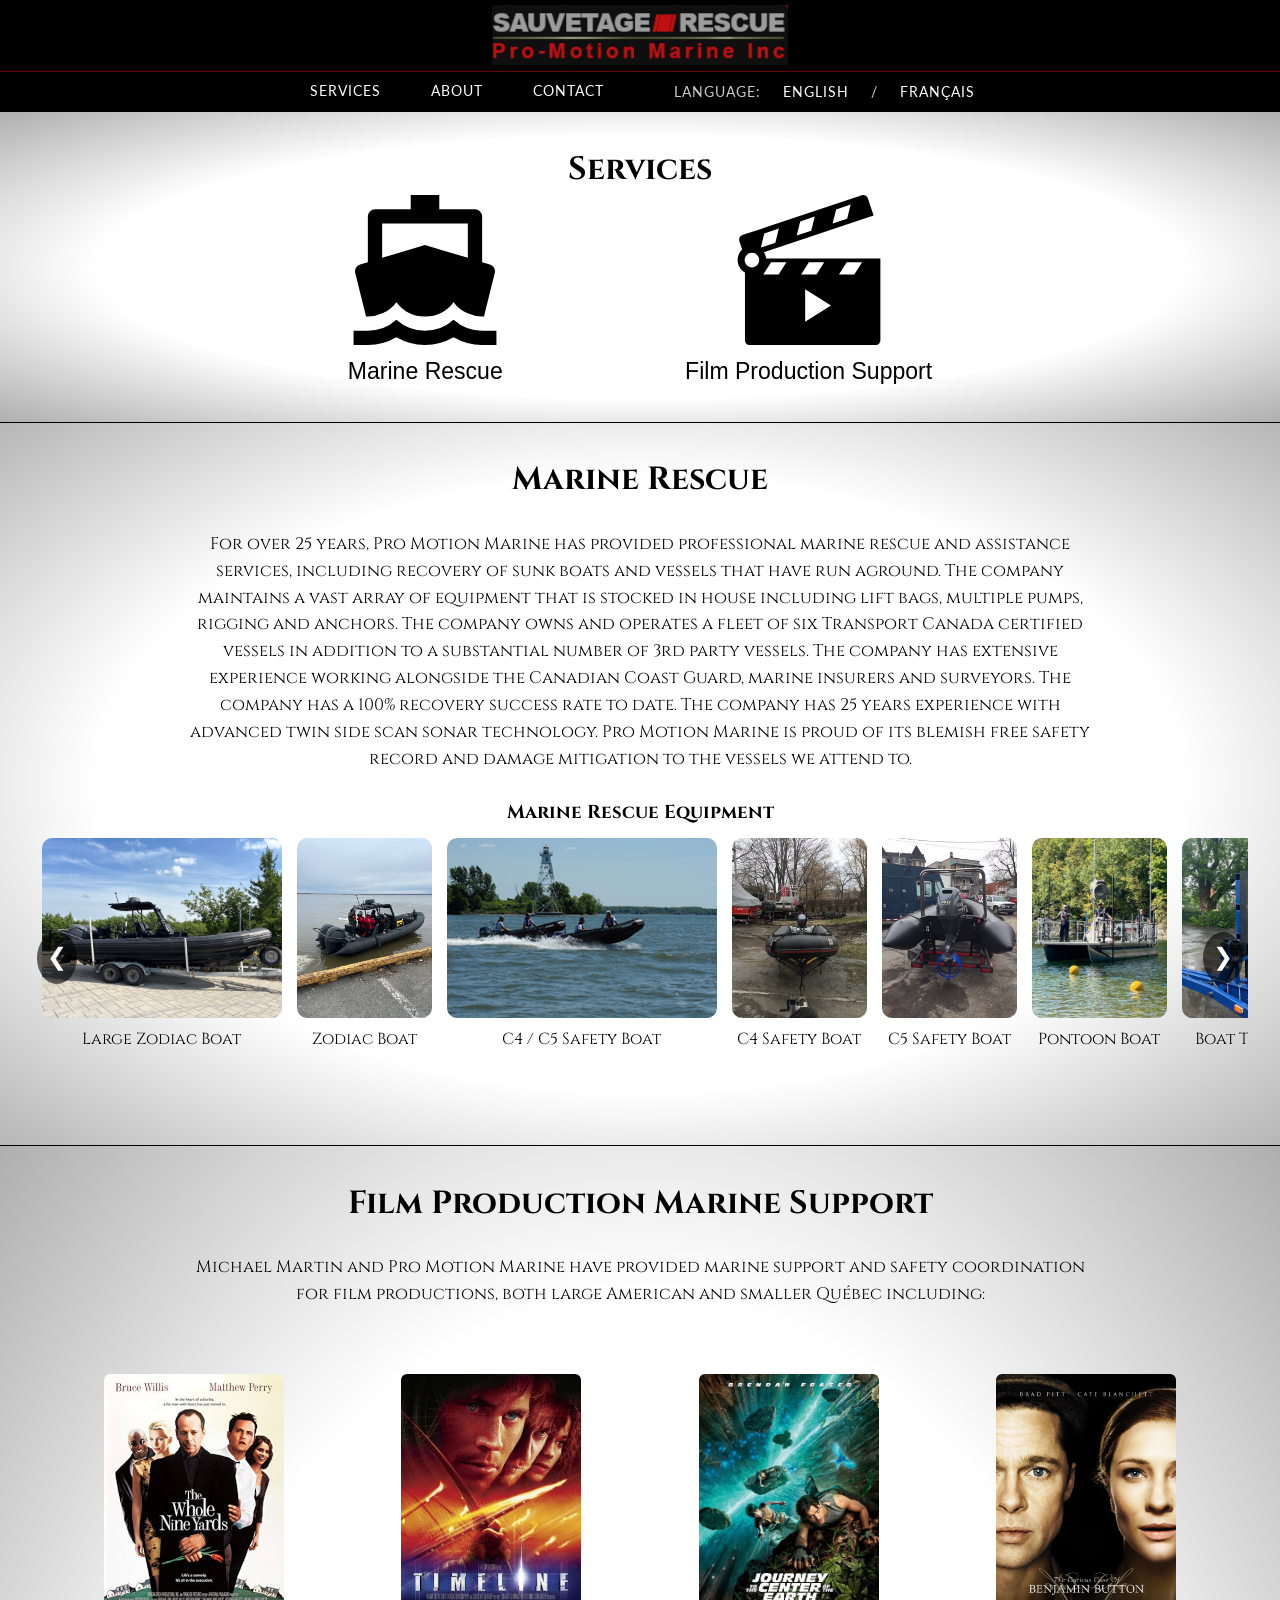
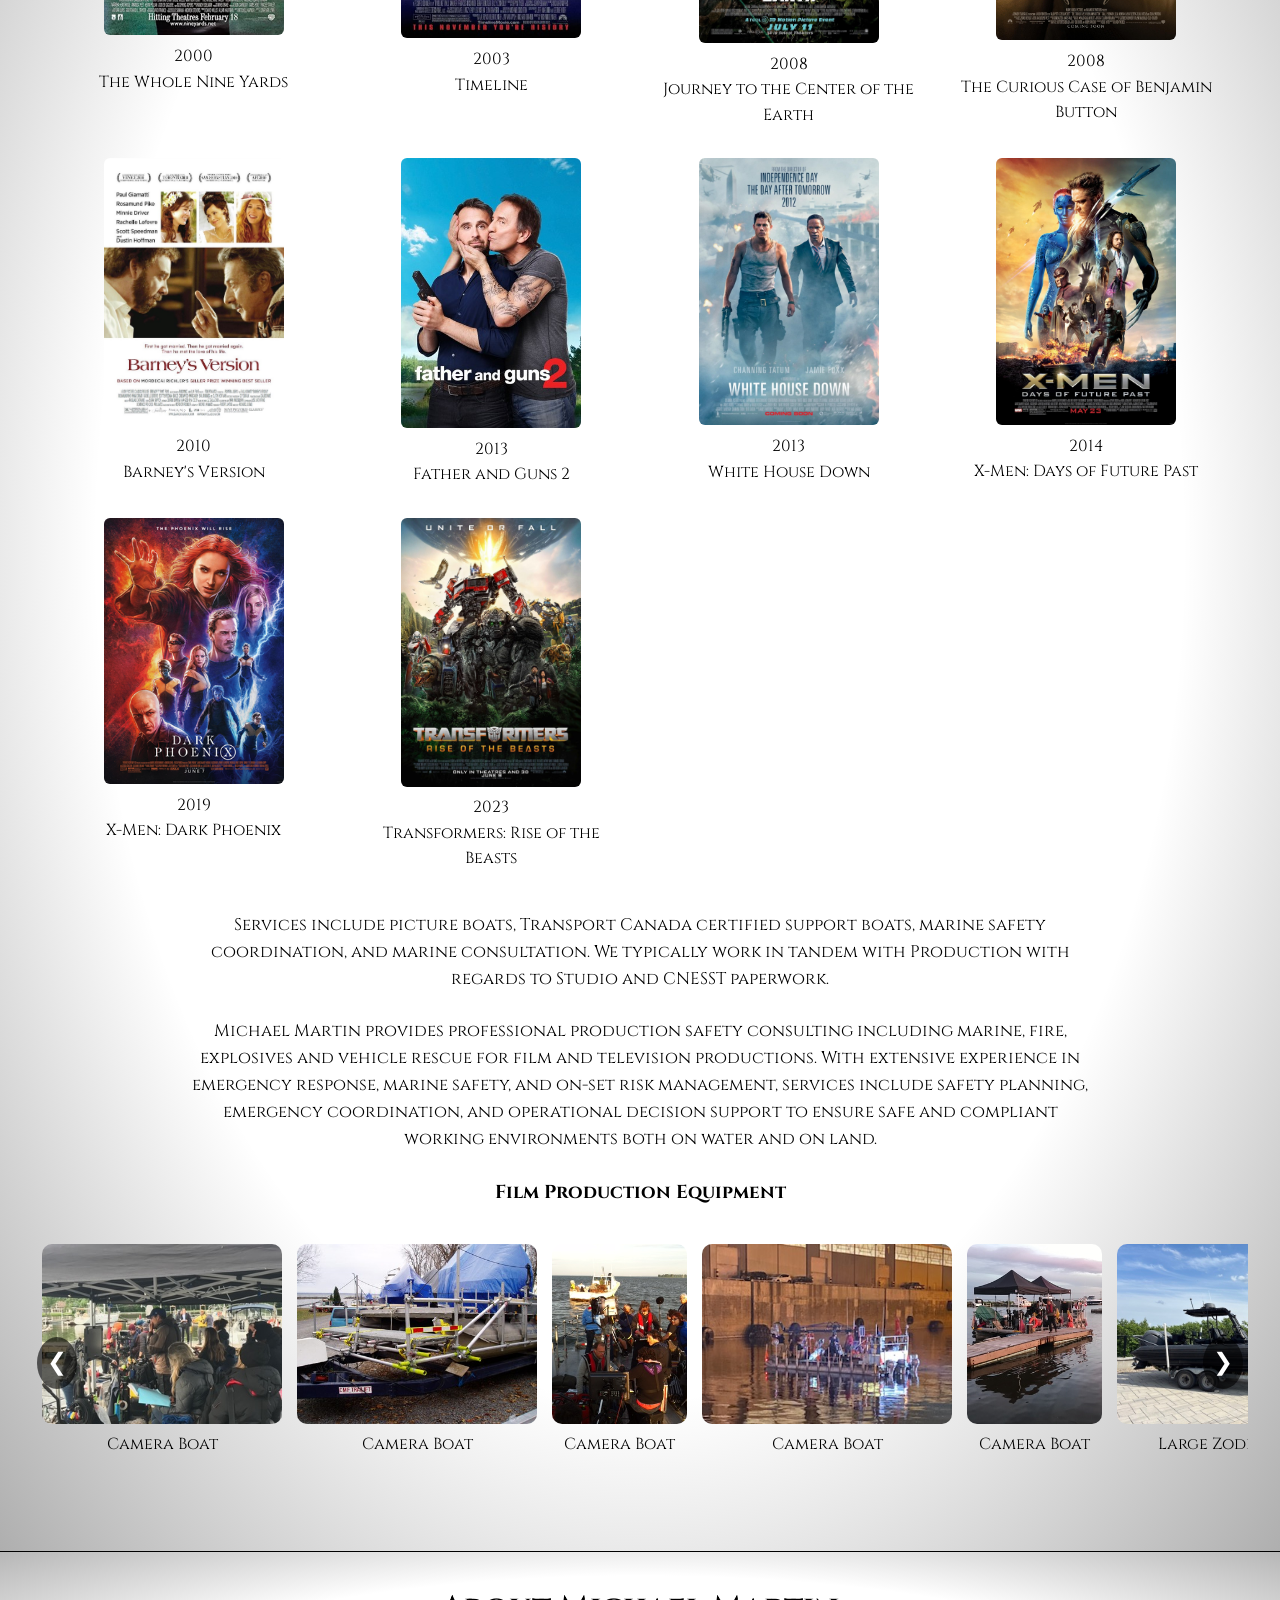
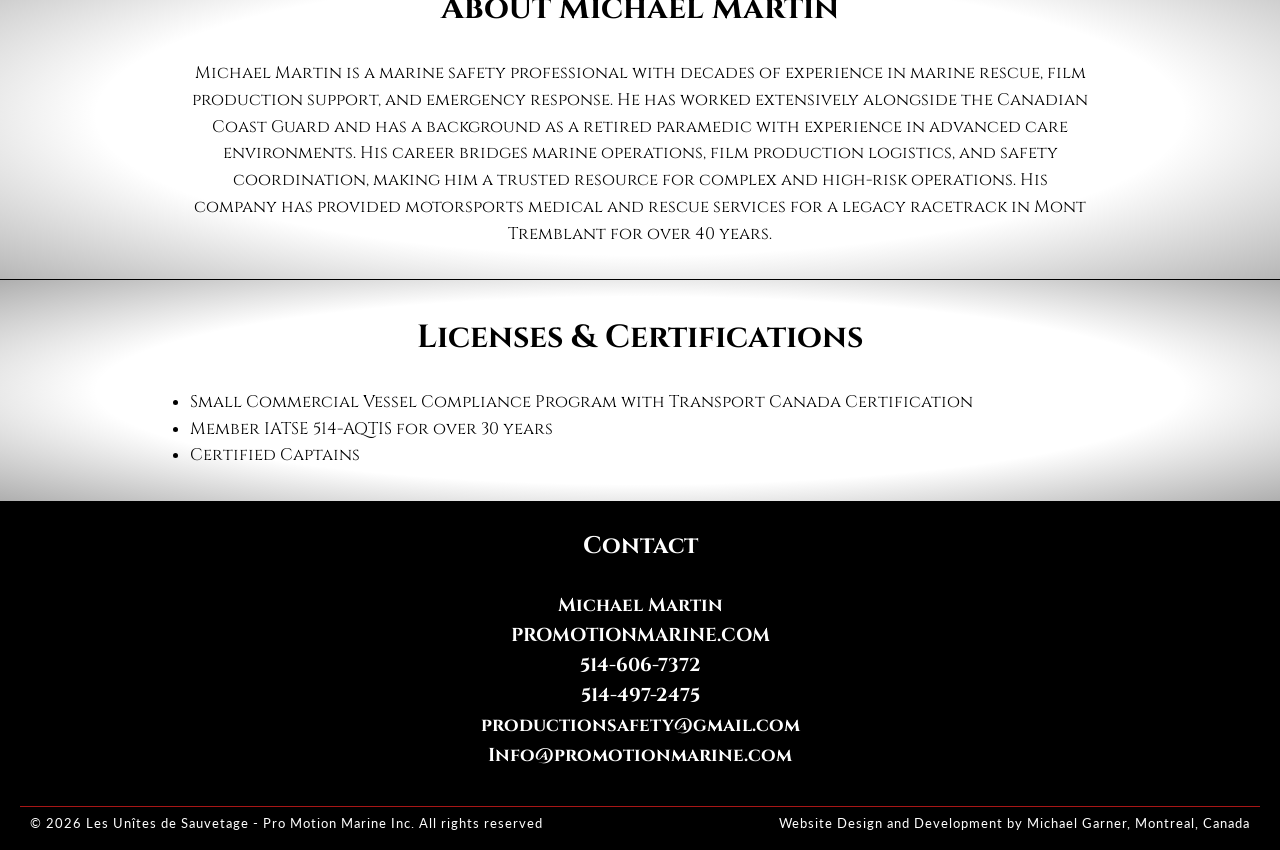
<file: index.html>
<!DOCTYPE html>
<html lang="en">

<head>
  <meta charset="UTF-8" />
  <meta name="viewport" content="width=device-width, initial-scale=1.0" />
  <title>Pro Motion Marine Officail Website - Les Unîtes de Sauvetage</title>

  <link rel="stylesheet" href="styles/styles.css" />

  <link rel="icon" href="images/favicon/favicon.ico" type="image/x-icon">
  <link rel="apple-touch-icon" sizes="180x180" href="images/favicon/apple-touch-icon.png">
  <link rel="icon" type="image/png" sizes="32x32" href="images/favicon/favicon-32x32.png">
  <link rel="icon" type="image/png" sizes="16x16" href="images/favicon/favicon-16x16.png">
  <link rel="manifest" href="/site.webmanifest">

  <!-- Google Fonts Import -->
  <link href="https://fonts.googleapis.com/css2?family=Bebas+Neue&family=Open+Sans:wght@300;400;600&display=swap"
    rel="stylesheet">
  <link
    href="https://fonts.googleapis.com/css2?family=Oswald:wght@400;600&family=Open+Sans:wght@300;400;600&display=swap"
    rel="stylesheet">
  <link
    href="https://fonts.googleapis.com/css2?family=Playfair+Display:wght@500;700&family=Lato:wght@300;400;600&display=swap"
    rel="stylesheet">
  <link href="https://fonts.googleapis.com/css2?family=Cinzel:wght@500;700&family=Roboto:wght@300;400;500&display=swap"
    rel="stylesheet">
  <link
    href="https://fonts.googleapis.com/css2?family=Montserrat:wght@500;700&family=Source+Sans+3:wght@300;400;600&display=swap"
    rel="stylesheet">
</head>

<body>

  <!-- NAVIGATION -->
  <!-- SINGLE LINE -->
  <!--
  <header class="navbar">
    <div class="nav-container">
      <div class="logo">
        <a href="index.html">
          <img src="images/Logo.png" alt="logo" id="logo_image">
        </a>
      </div>
      <nav>
        <ul class="nav-links">
          <li><a href="#services">SERVICES</a></li>
          <li><a href="#about">ABOUT</a></li>
          <li><a href="#contact">CONTACT</a></li>
          <li id="lang">LANGUAGE:</a></li>
          <li class="nav-lang-select"><a href="#">ENGLISH</a></li>
          <li class="nav-lang-select">/</li>
          <li class="nav-lang-select"><a href="#">FRANÇAIS</a></li>
        </ul>
      </nav>
    </div>
  </header>
  -->

  <!-- NAVIGATION -->
  <!-- DOUBLE LINE -->
  <header class="header">
    <!-- LOGO ROW -->
    <div class="logo-container">
      <a href="index.html">
        <img src="images/Logo.png" alt="Logo" class="logo">
      </a>
    </div>

    <!-- NAVBAR ROW DESKTOP / TABLET-->
    <nav class="navbar_desktop">
      <ul class="nav-menu">
        <li><a href="#services">SERVICES</a></li>
        <li><a href="#about">ABOUT</a></li>
        <li><a href="#contact">CONTACT</a></li>

        <li class="language">
          <span>LANGUAGE:</span>
          <a href="#">ENGLISH</a>
          <span class="divider">/</span>
          <a href="#">FRANÇAIS</a>
        </li>
      </ul>
    </nav>

    <!-- NAVBAR ROW MOBILE-->
    <nav class="navbar_mobile">
      <ul class="nav-menu">
        <li><a href="#services">SERVICES</a></li>
        <li><a href="#about">ABOUT </a></li>
        <li><a href="#contact">CONTACT</a></li>

        <li class="language">
          <!-- LANGUAGE:</span> -->
          <div id="menu-language">
            <a href="#" id="language-toggle-english">
              <img src="images/language_icon_english.png" alt="EN" class="language-flag">
            </a>
            <a href="#" id="language-toggle-french">
              <img src="images/language_icon_french.png" alt="FR" class="language-flag">
            </a>
          </div>
        </li>
      </ul>
    </nav>

  </header>


  <!-- HERO SECTION -->
  <!--
  <section class="hero">
    <div class="hero-content">
      <h1>Marine Rescue</h1>
      <h1>Film Production</h1>
      <h1>Fire Safety</h1>
      <p>
        Marine rescue, equipment recovery, and film production support with decades of experience.
      </p>
    </div>
  </section>
  -->

  <!-- ICONS -->
  <section id="services" class="light-section">
    <h2>Services</h2>
    <div class="icon-gallery">

      <a href="index.html#ProMotionMarineService" class="icon-link-text">
        <figure>
          <img class="icon" src="images/boat_icon.svg" alt="boat icon">
          <figcaption class="icon-link-text">Marine Rescue</figcaption>
        </figure>
      </a>

      <a href="index.html#FilmService" class="icon-link-text">
        <figure>
          <img class="icon" src="images/film_icon.svg" alt="film icon">
          <figcaption class="icon-link-text">Film Production Support</figcaption>
        </figure>
      </a>
      <!--
      <figure>
        <img class="icon" src="images/fire.svg" alt="fire icon">
        <figcaption>Fire & Production Safety</figcaption>
      </figure>
    </div>
    -->
  </section>

  <!-- SERVICES -->
  <section id="ProMotionMarineService" class="dark-section">
    <h2>Marine Rescue</h2>
    <br>
    <p class="section-content">
      For over 25 years, Pro Motion Marine has provided professional marine rescue and assistance services, including
      recovery of
      sunk boats and vessels that have run aground. The company maintains a vast array of equipment that is stocked in
      house
      including lift bags, multiple pumps, rigging and anchors. The company owns and operates a fleet of six Transport
      Canada
      certified vessels in addition to a substantial number of 3rd party vessels. The company has extensive experience
      working
      alongside the Canadian Coast Guard, marine insurers and surveyors. The company has a 100% recovery success rate to
      date.
      The company has 25 years experience with advanced twin side scan sonar technology. Pro Motion Marine is proud of
      its blemish
      free safety record and damage mitigation to the vessels we attend to.
    </p>
    <br>

    <!-- MARINE RESCUE EQUIPMENT GALLERY -->
    <h3>Marine Rescue Equipment</h3>

    <div class="gallery-wrapper">
      <button class="gallery-btn left">&#10094;</button>

      <div class="equipment-gallery">
        <div class="gallery-item">
        <img src="images/MarineResueEquip/zodiac.jpg" alt="Large Zodiac Boats">
        <p>Large Zodiac Boat</p>
        </div>
        
        <div class="gallery-item">
        <img src="images/MarineResueEquip/zodiac2.jpg" alt="Large Zodiac Boats">
        <p>Zodiac Boat</p>
        </div>

        <div class="gallery-item">
        <img src="images/MarineResueEquip/C4C5.jpg" alt="C4 / C5 Safety Boats">
        <p>C4 / C5 Safety Boat</p>
        </div>

        <div class="gallery-item">
        <img src="images/MarineResueEquip/C4.jpg" alt="C4 / C5 Safety Boats">
        <p>C4 Safety Boat</p>
        </div>

        <div class="gallery-item">
        <img src="images/MarineResueEquip/C5.jpg" alt="C4 / C5 Safety Boats">
        <p>C5 Safety Boat</p>
        </div>
        
        <div class="gallery-item">
        <img src="images/MarineResueEquip/pontoon.jpg" alt="Pontoon Boats">
        <p>Pontoon Boat</p>
        </div>

        <div class="gallery-item">
        <img src="images/MarineResueEquip/trailer.jpg" alt="Boat Trailers">
        <p>Boat Trailer</p>
        </div>

        <div class="gallery-item">
        <img src="images/MarineResueEquip/trailer2.jpg" alt="Boat Trailers">
        <p>Boat Trailer</p>
        </div>

        <div class="gallery-item">
        <img src="images/MarineResueEquip/trailer3.jpg" alt="Boat Trailers">
        <p>Boat Trailer</p>
        </div>

        <div class="gallery-item">
        <img src="images/MarineResueEquip/buoys.jpg" alt="Buoys">
        <p>Buoy</p>
        </div>

        <div class="gallery-item">
        <img src="images/MarineResueEquip/liftbags.jpg" alt="Lift Bags">
        <p>Lift Bag</p>
        </div>

        <div class="gallery-item">
        <img src="images/MarineResueEquip/rigging.jpg" alt="Rope and Rigging">
        <p>Rope and Rigging</p>
        </div>

      </div>

      <button class="gallery-btn right">&#10095;</button>
    </div>

    <!-- MODAL -->
    <div id="equipment-lightbox" class="equipment-lightbox">
      <span class="equipment-close">&times;</span>
      <img class="equipment-lightbox-img" id="equipment-lightbox-img">
    </div>

    <br>

    <!-- MARINE RESCUE EQUIPMENT LIST-->
     <!--
    <br>
    <div class="section-content">
      <ul>
        <li>Large Zodiac Boats</li>
        <li>C4 / C5 Small Safety Boats</li>
        <li>Pontoon Boats</li>
        <li>Boat Trailers</li>
        <li>Bouys</li>
        <li>Lift Bags</li>
        <li>Rope and rigging</li>
      </ul>
    </div>
    -->

  </section>


  <section id="FilmService" class="light-section">
    <h2>Film Production Marine Support</h2>
    <br>
    <p class="section-content">
      Michael Martin and Pro Motion Marine have provided marine support and safety coordination for film productions,
      both large American and smaller Québec including:
    </p>
    <br>

    <!-- MOVIE POSTERS, TITLES AND YEARS-->
    <section id="film">

      <div class="movie-list">

        <div class="movie">
          <div class="poster-container">
            <img src="images/movieposters/NineYards.jpg" class="poster">
          </div>
          <div class="movie-title">2000<br>The Whole Nine Yards</div>
        </div>

        <div class="movie">
          <div class="poster-container">
            <img src="images/movieposters/Timeline.jpg" class="poster">
          </div>
          <div class="movie-title">2003<br>Timeline</div>
        </div>

        <div class="movie">
          <div class="poster-container">
            <img src="images/movieposters/Journey.jpg" class="poster">
          </div>
          <div class="movie-title">2008<br>Journey to the Center of the Earth</div>
        </div>

        <div class="movie">
          <div class="poster-container">
            <img src="images/movieposters/BenjaminButton.jpg" class="poster">
          </div>
          <div class="movie-title">2008<br>The Curious Case of Benjamin Button</div>
        </div>

        <div class="movie">
          <div class="poster-container">
            <img src="images/movieposters/Barney.jpg" class="poster">
          </div>
          <div class="movie-title">2010<br>Barney's Version</div>
        </div>

        <div class="movie">
          <div class="poster-container">
            <img src="images/movieposters/FatherGuns2.jpg" class="poster">
          </div>
          <div class="movie-title">2013<br>Father and Guns 2</div>
        </div>

        <div class="movie">
          <div class="poster-container">
            <img src="images/movieposters/WhiteHouse.jpg" class="poster">
          </div>
          <div class="movie-title">2013<br>White House Down</div>
        </div>

        <div class="movie">
          <div class="poster-container">
            <img src="images/movieposters/FuturePast.jpg" class="poster">
          </div>
          <div class="movie-title">2014<br>X-Men: Days of Future Past</div>
        </div>

        <div class="movie">
          <div class="poster-container">
            <img src="images/movieposters/DarkPhoenix.png" class="poster">
          </div>
          <div class="movie-title">2019<br>X-Men: Dark Phoenix</div>
        </div>

        <div class="movie">
          <div class="poster-container">
            <img src="images/movieposters/Transformers.jpg" class="poster">
          </div>
          <div class="movie-title">2023<br>Transformers: Rise of the Beasts</div>
        </div>

      </div>
    </section>

    <!-- Lightbox -->
    <div id="lightbox">
      <img id="lightbox-img">
    </div>
    <!-- END OF MOVIE POSTER LIST -->

    <p class="section-content">
      Services include picture boats, Transport Canada certified support boats, marine safety coordination, and marine
      consultation.
      We typically work in tandem with Production with regards to Studio and CNESST paperwork.
    </p>

    <br>
    <p class="section-content">
      Michael Martin provides professional production safety consulting including marine, fire, explosives and vehicle
      rescue for film
      and television productions. With extensive experience in emergency response, marine safety, and on-set risk
      management,
      services include safety planning, emergency coordination, and operational decision support to ensure safe and
      compliant working
      environments both on water and on land.
    </p>
    <br>

    <!-- FILM PRODUCTION EQUIPMENT GALLERY-->
    <h3>Film Production Equipment</h3>
    <br>
    
       <div class="gallery-wrapper">
      <button class="gallery-btn left">&#10094;</button>

      <div class="equipment-gallery">
        
        <div class="gallery-item">
        <img src="images/FilmProdEquip/cameraboat1.jpg" alt="Camera Boat">
        <p>Camera Boat</p>
        </div>

        <div class="gallery-item">
        <img src="images/FilmProdEquip/cameraboat2.jpg" alt="Camera Boat">
        <p>Camera Boat</p>
        </div>

        <div class="gallery-item">
        <img src="images/FilmProdEquip/cameraboat3.jpg" alt="Camera Boat">
        <p>Camera Boat</p>
        </div>

        <div class="gallery-item">
        <img src="images/FilmProdEquip/cameraboat4.jpg" alt="Camera Boat">
        <p>Camera Boat</p>
        </div>

        <div class="gallery-item">
        <img src="images/FilmProdEquip/cameraboat5.jpg" alt="Camera Boat">
        <p>Camera Boat</p>
        </div>

        <div class="gallery-item">
        <img src="images/MarineResueEquip/zodiac.jpg" alt="Large Zodiac Boats">
        <p>Large Zodiac Boat</p>
        </div>
        
        <div class="gallery-item">
        <img src="images/MarineResueEquip/zodiac2.jpg" alt="Large Zodiac Boats">
        <p>Zodiac Boat</p>
        </div>

        <div class="gallery-item">
        <img src="images/MarineResueEquip/C4C5.jpg" alt="C4 / C5 Safety Boats">
        <p>C4 / C5 Safety Boat</p>
        </div>

        <div class="gallery-item">
        <img src="images/MarineResueEquip/C4.jpg" alt="C4 / C5 Safety Boats">
        <p>C4 Safety Boat</p>
        </div>

        <div class="gallery-item">
        <img src="images/MarineResueEquip/C5.jpg" alt="C4 / C5 Safety Boats">
        <p>C5 Safety Boat</p>
        </div>
        
        <div class="gallery-item">
        <img src="images/MarineResueEquip/pontoon.jpg" alt="Pontoon Boats">
        <p>Pontoon Boat</p>
        </div>

        <div class="gallery-item">
        <img src="images/MarineResueEquip/trailer.jpg" alt="Boat Trailers">
        <p>Boat Trailer</p>
        </div>

        <div class="gallery-item">
        <img src="images/MarineResueEquip/trailer2.jpg" alt="Boat Trailers">
        <p>Boat Trailer</p>
        </div>

        <div class="gallery-item">
        <img src="images/MarineResueEquip/trailer3.jpg" alt="Boat Trailers">
        <p>Boat Trailer</p>
        </div>

        <div class="gallery-item">
        <img src="images/MarineResueEquip/buoys.jpg" alt="Buoys">
        <p>Buoy</p>
        </div>

        <div class="gallery-item">
        <img src="images/MarineResueEquip/rigging.jpg" alt="Rope and Rigging">
        <p>Rope and Rigging</p>
        </div>

      </div>

      <button class="gallery-btn right">&#10095;</button>
    </div>

    <!-- MODAL -->
    <div id="equipment-lightbox" class="equipment-lightbox">
      <span class="equipment-close">&times;</span>
      <img class="equipment-lightbox-img" id="equipment-lightbox-img">
    </div>

    <br>

    <!--  FILM PRODUCTION EQUIPMENT LIST -->
    <!--
    <div class="section-content">
      <ul>
        <li>Camera Boat - Certified for up to 12 production crew</li>
        <li>C4 / C5 Small Safety Boats</li>
        <li>Large Zodiacs</li>
        <li>Pontoon Boats</li>
        <li>Boat Trailers</li>
        <li>Bouys</li>
        <li>Rope and rigging</li>
      </ul>
    </div>
    -->

  </section>


  <!-- ABOUT -->
  <section id="about" class="dark-section">
    <h2>About Michael Martin</h2>
    <br>
    <div class="section-content">
      <p>
        Michael Martin is a marine safety professional with decades of experience in marine rescue, film production
        support,
        and emergency response. He has worked extensively alongside the Canadian Coast Guard and has a background as a
        retired paramedic
        with experience in advanced care environments. His career bridges marine operations, film production logistics,
        and safety
        coordination, making him a trusted resource for complex and high-risk operations. His company has provided
        motorsports medical
        and rescue services for a legacy racetrack in Mont Tremblant for over 40 years.
      </p>
    </div>
  </section>

  <!-- LICENSES & CERTIFICATIONS -->
  <section id="license" class="light-section">
    <h2>Licenses & Certifications</h2>
    <br>
    <div class="section-content">
      <ul>
        <li>Small Commercial Vessel Compliance Program with Transport Canada Certification</li>
        <li>Member IATSE 514-AQTIS for over 30 years</li>
        <li>Certified Captains</li>
      </ul>
    </div>
  </section>

  <!-- CONTACT -->
  <section id="contact">
    <br>
    <h2>Contact</h2>
    <br>
    <div id="contact-info">
      <h3>Michael Martin</h3>
      <h3>PROMOTIONMARINE.COM</h3>
      <h3>514-606-7372</h3>
      <h3>514-497-2475</h3>
      <h3>productionsafety@gmail.com</h3>
      <h3>Info@promotionmarine.com</h3>
    </div>
    <br>
  </section>

  <!-- FOOTER -->
  <footer>
    <div class="footer-content">
      <span class="left-footer">
        &copy; 2026 Les Unîtes de Sauvetage - Pro Motion Marine Inc. All rights reserved
      </span>
      <span class="right-footer">
        Website Design and Development by Michael Garner, Montreal, Canada
      </span>
    </div>
  </footer>

  <!-- MOVIE POSTER SCRIPT -->
  <script src="scripts/movieposterscript.js"></script>
  <script src="scripts/equipmentGalleryScript.js"></script>

</body>

</html>
</file>
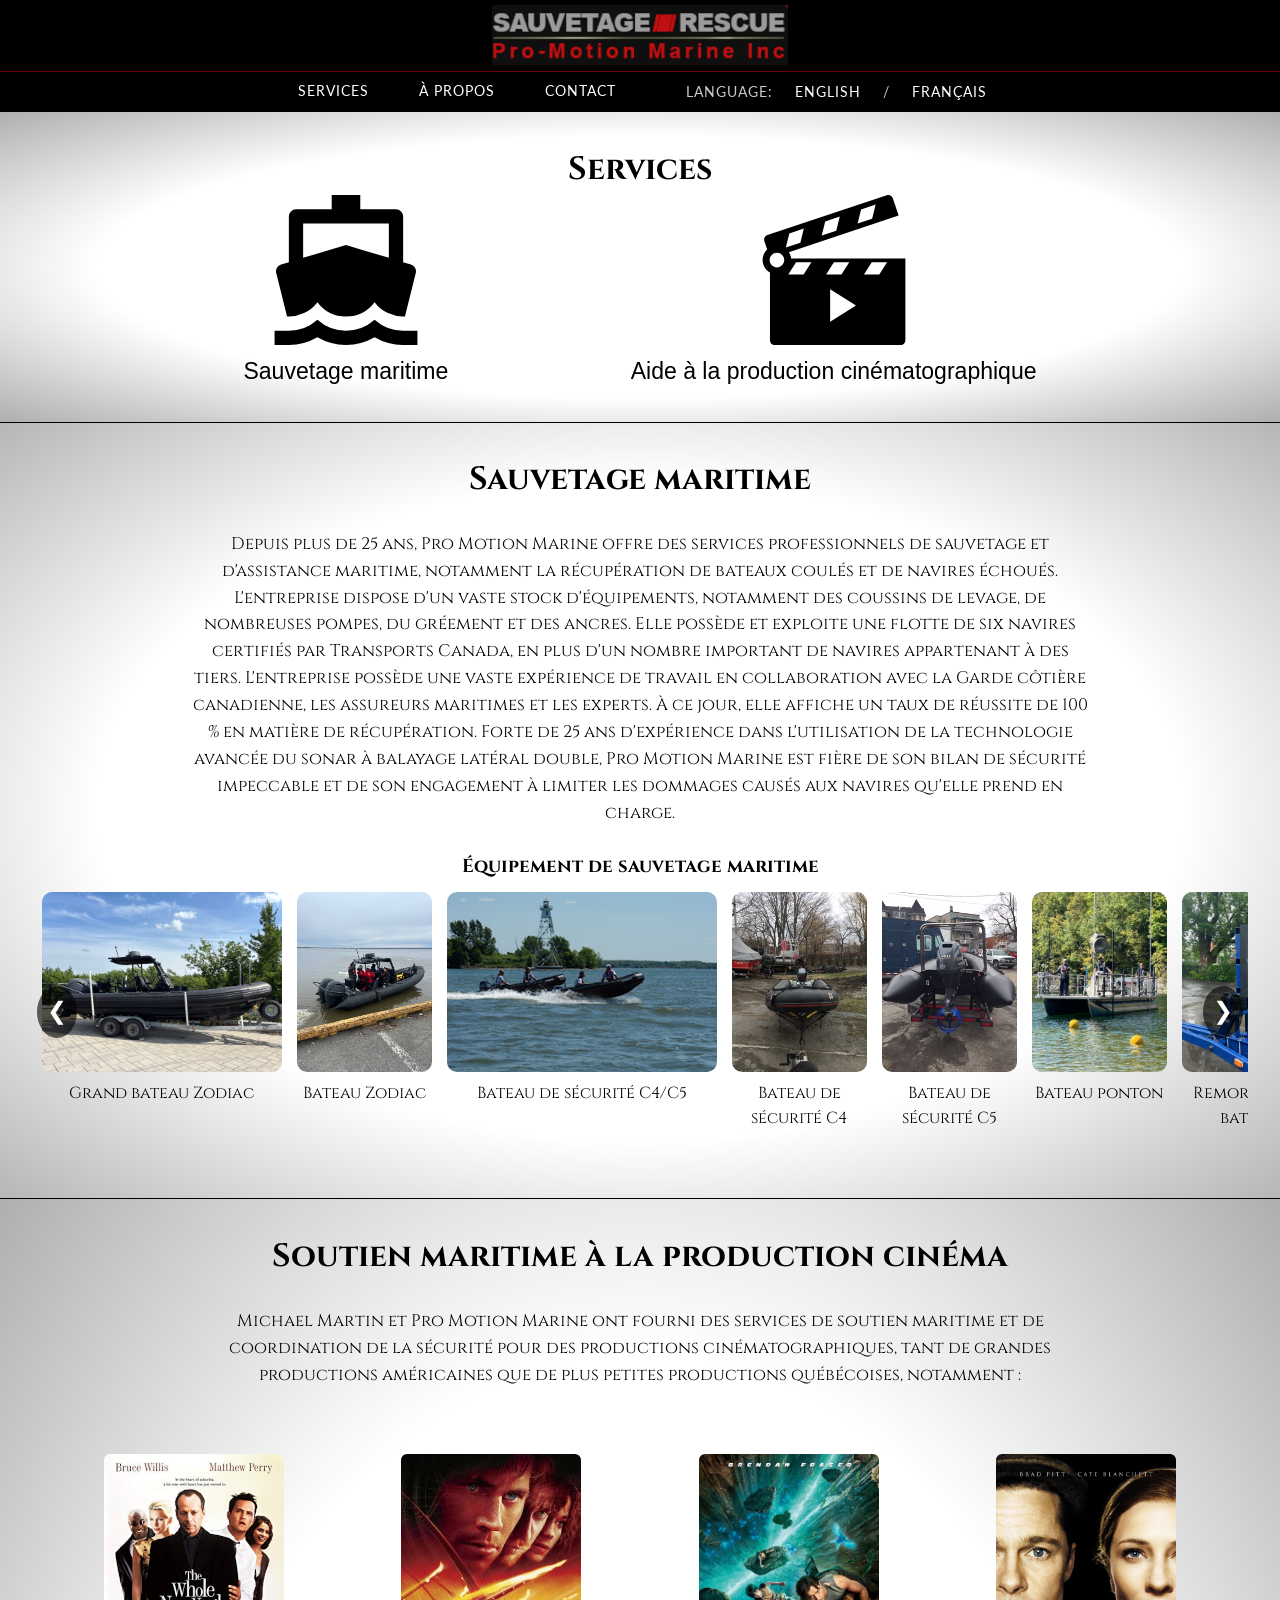
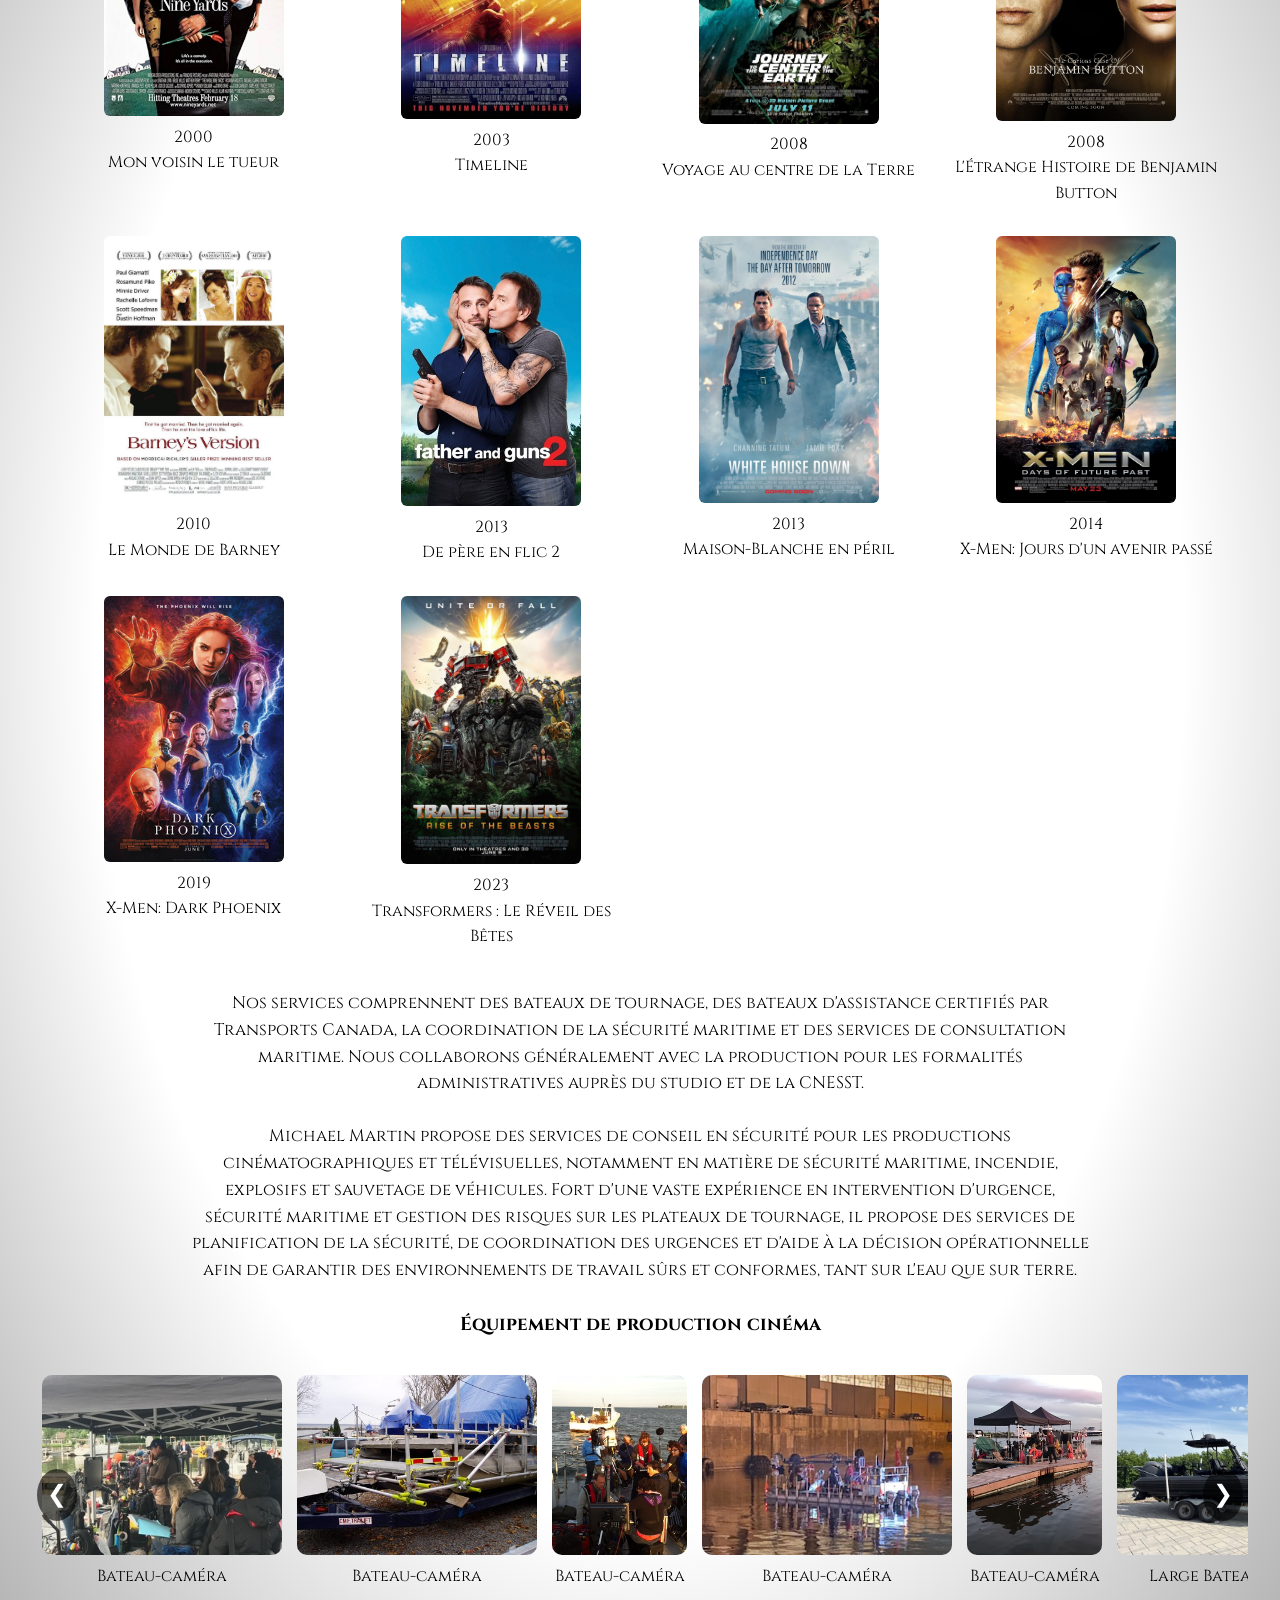
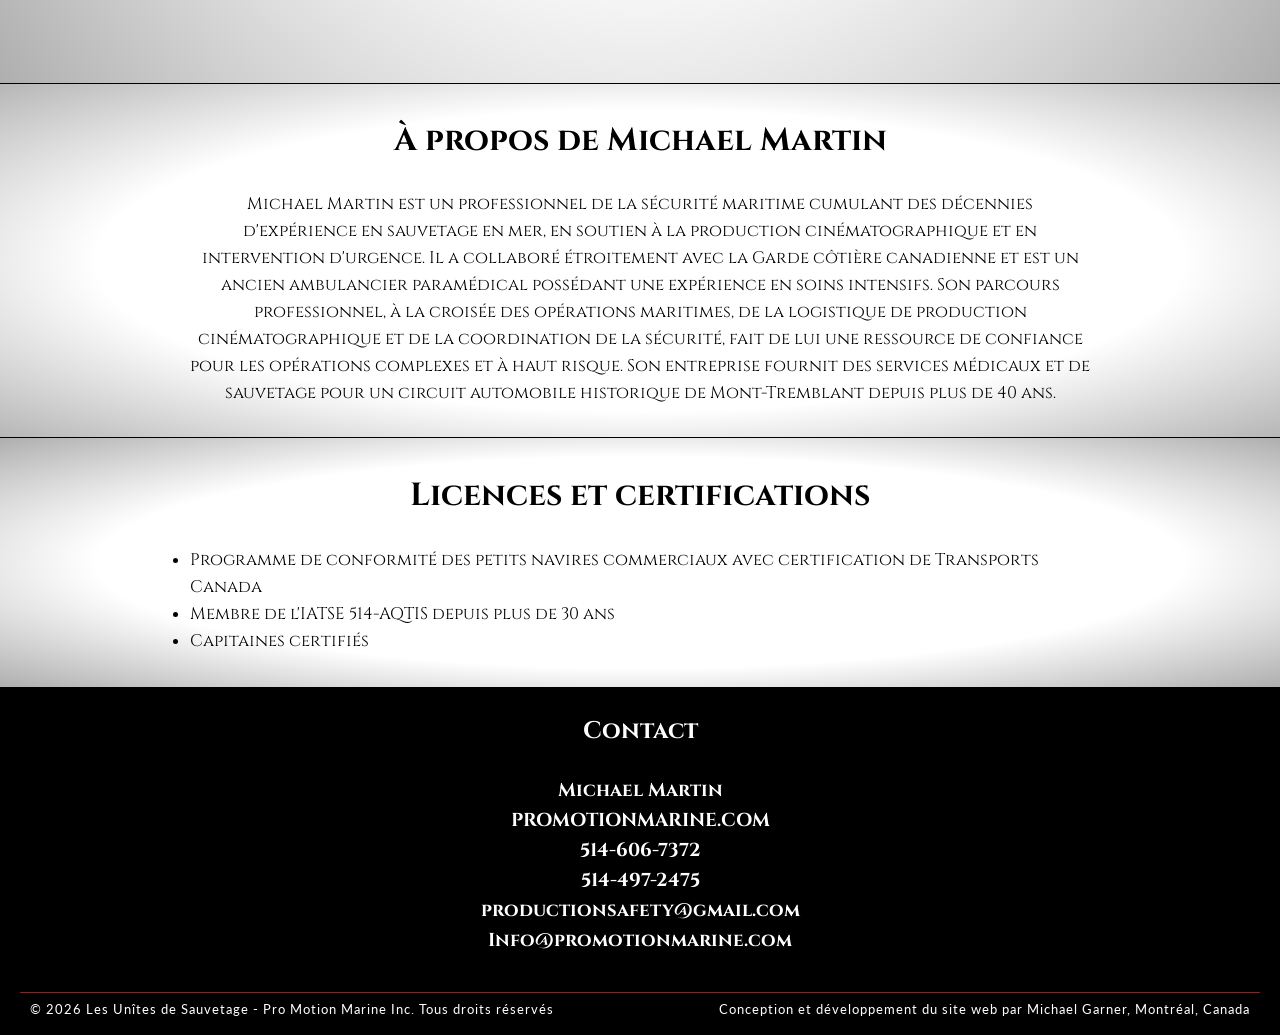
<file: indexFR.html>
<!DOCTYPE html>
<html lang="en">

<head>
  <meta charset="UTF-8" />
  <meta name="viewport" content="width=device-width, initial-scale=1.0" />
  <title>Pro Motion Marine Officail Website - Les Unîtes de Sauvetage</title>

  <link rel="stylesheet" href="styles/styles.css" />

  <link rel="icon" href="images/favicon/favicon.ico" type="image/x-icon">
  <link rel="apple-touch-icon" sizes="180x180" href="images/favicon/apple-touch-icon.png">
  <link rel="icon" type="image/png" sizes="32x32" href="images/favicon/favicon-32x32.png">
  <link rel="icon" type="image/png" sizes="16x16" href="images/favicon/favicon-16x16.png">
  <link rel="manifest" href="/site.webmanifest">

  <!-- Google Fonts Import -->
  <link href="https://fonts.googleapis.com/css2?family=Bebas+Neue&family=Open+Sans:wght@300;400;600&display=swap"
    rel="stylesheet">
  <link
    href="https://fonts.googleapis.com/css2?family=Oswald:wght@400;600&family=Open+Sans:wght@300;400;600&display=swap"
    rel="stylesheet">
  <link
    href="https://fonts.googleapis.com/css2?family=Playfair+Display:wght@500;700&family=Lato:wght@300;400;600&display=swap"
    rel="stylesheet">
  <link href="https://fonts.googleapis.com/css2?family=Cinzel:wght@500;700&family=Roboto:wght@300;400;500&display=swap"
    rel="stylesheet">
  <link
    href="https://fonts.googleapis.com/css2?family=Montserrat:wght@500;700&family=Source+Sans+3:wght@300;400;600&display=swap"
    rel="stylesheet">
</head>

<body>

  <!-- NAVIGATION -->
  <!-- SINGLE LINE -->
  <!--
  <header class="navbar">
    <div class="nav-container">
      <div class="logo">
        <a href="index.html">
          <img src="images/Logo.png" alt="logo" id="logo_image">
        </a>
      </div>
      <nav>
        <ul class="nav-links">
          <li><a href="#services">SERVICES</a></li>
          <li><a href="#about">ABOUT</a></li>
          <li><a href="#contact">CONTACT</a></li>
          <li id="lang">LANGUAGE:</a></li>
          <li class="nav-lang-select"><a href="#">ENGLISH</a></li>
          <li class="nav-lang-select">/</li>
          <li class="nav-lang-select"><a href="#">FRANÇAIS</a></li>
        </ul>
      </nav>
    </div>
  </header>
  -->

  <!-- NAVIGATION -->
  <!-- DOUBLE LINE -->
  <header class="header">
    <!-- LOGO ROW -->
    <div class="logo-container">
      <a href="index.html">
        <img src="images/Logo.png" alt="Logo" class="logo">
      </a>
    </div>

    <!-- NAVBAR ROW DESKTOP / TABLET-->
    <nav class="navbar_desktop">
      <ul class="nav-menu">
        <li><a href="indexFR.html#services">SERVICES</a></li>
        <li><a href="indexFR.html#about">À PROPOS</a></li>
        <li><a href="indexFR.html#contact">CONTACT</a></li>

        <li class="language">
          <span>LANGUAGE:</span>
          <a href="index.html">ENGLISH</a>
          <span class="divider">/</span>
          <a href="indexFR.html">FRANÇAIS</a>
        </li>
      </ul>
    </nav>

    <!-- NAVBAR ROW MOBILE-->
    <nav class="navbar_mobile">
      <ul class="nav-menu">
        <li><a href="indexFR.html#services" class="french-menu-links">SERVICES</a></li>
        <li><a href="indexFR.html#about" class="french-menu-links">À PROPOS</a></li>
        <li><a href="indexFR.html#contact" class="french-menu-links">CONTACT</a></li>

        <li class="language">
          <!-- LANGUAGE:</span> -->
          <div id="menu-language">
            <a href="index.html" id="language-toggle-english">
              <img src="images/language_icon_english.png" alt="EN" class="language-flag">
            </a>
            <a href="indexFR.html" id="language-toggle-french">
              <img src="images/language_icon_french.png" alt="FR" class="language-flag">
            </a>
          </div>
        </li>
      </ul>
    </nav>

  </header>


  <!-- HERO SECTION -->
  <!--
  <section class="hero">
    <div class="hero-content">
      <h1>Marine Rescue</h1>
      <h1>Film Production</h1>
      <h1>Fire Safety</h1>
      <p>
        Marine rescue, equipment recovery, and film production support with decades of experience.
      </p>
    </div>
  </section>
  -->

  <!-- ICONS -->
  <section id="services" class="light-section">
    <h2>Services</h2>
    <div class="icon-gallery">

      <a href="index.html#ProMotionMarineService" class="icon-link-text">
        <figure>
          <img class="icon" src="images/boat_icon.svg" alt="boat icon">
          <figcaption class="icon-link-text">Sauvetage maritime</figcaption>
        </figure>
      </a>

      <a href="index.html#FilmService" class="icon-link-text">
        <figure>
          <img class="icon" src="images/film_icon.svg" alt="film icon">
          <figcaption class="icon-link-text">Aide à la production cinématographique</figcaption>
        </figure>
      </a>
      <!--
      <figure>
        <img class="icon" src="images/fire.svg" alt="fire icon">
        <figcaption>Fire & Production Safety</figcaption>
      </figure>
    </div>
    -->
  </section>

  <!-- SERVICES -->
  <section id="ProMotionMarineService" class="dark-section">
    <h2>Sauvetage maritime</h2>
    <br>
    <p class="section-content">
        Depuis plus de 25 ans, Pro Motion Marine offre des services professionnels de sauvetage et d'assistance maritime, 
        notamment la récupération de bateaux coulés et de navires échoués. L'entreprise dispose d'un vaste stock d'équipements, 
        notamment des coussins de levage, de nombreuses pompes, du gréement et des ancres. Elle possède et exploite une flotte de 
        six navires certifiés par Transports Canada, en plus d'un nombre important de navires appartenant à des tiers. L'entreprise 
        possède une vaste expérience de travail en collaboration avec la Garde côtière canadienne, les assureurs maritimes et les 
        experts. À ce jour, elle affiche un taux de réussite de 100 % en matière de récupération. Forte de 25 ans d'expérience 
        dans l'utilisation de la technologie avancée du sonar à balayage latéral double, Pro Motion Marine est fière de son bilan 
        de sécurité impeccable et de son engagement à limiter les dommages causés aux navires qu'elle prend en charge.
    </p>
    <br>

    <!-- MARINE RESCUE EQUIPMENT GALLERY -->
    <h3>Équipement de sauvetage maritime</h3>

    <div class="gallery-wrapper">
      <button class="gallery-btn left">&#10094;</button>

      <div class="equipment-gallery">
        <div class="gallery-item">
        <img src="images/MarineResueEquip/zodiac.jpg" alt="Large Bateau Zodiacs">
        <p>Grand bateau Zodiac</p>
        </div>
        
        <div class="gallery-item">
        <img src="images/MarineResueEquip/zodiac2.jpg" alt="Large Bateau Zodiacs">
        <p>Bateau Zodiac</p>
        </div>

        <div class="gallery-item">
        <img src="images/MarineResueEquip/C4C5.jpg" alt="Bateau de sécurité C4/C5s">
        <p>Bateau de sécurité C4/C5</p>
        </div>

        <div class="gallery-item">
        <img src="images/MarineResueEquip/C4.jpg" alt="Bateau de sécurité C4/C5s">
        <p>Bateau de sécurité C4</p>
        </div>

        <div class="gallery-item">
        <img src="images/MarineResueEquip/C5.jpg" alt="Bateau de sécurité C4/C5s">
        <p>Bateau de sécurité C5</p>
        </div>
        
        <div class="gallery-item">
        <img src="images/MarineResueEquip/pontoon.jpg" alt="Bateau pontons">
        <p>Bateau ponton</p>
        </div>

        <div class="gallery-item">
        <img src="images/MarineResueEquip/trailer.jpg" alt="Remorque de bateaus">
        <p>Remorque de bateau</p>
        </div>

        <div class="gallery-item">
        <img src="images/MarineResueEquip/trailer2.jpg" alt="Remorque de bateaus">
        <p>Remorque de bateau</p>
        </div>

        <div class="gallery-item">
        <img src="images/MarineResueEquip/trailer3.jpg" alt="Remorque de bateaus">
        <p>Remorque de bateau</p>
        </div>

        <div class="gallery-item">
        <img src="images/MarineResueEquip/buoys.jpg" alt="Buoys">
        <p>Bouée</p>
        </div>

        <div class="gallery-item">
        <img src="images/MarineResueEquip/liftbags.jpg" alt="Lift Bags">
        <p>Sac de levage</p>
        </div>

        <div class="gallery-item">
        <img src="images/MarineResueEquip/rigging.jpg" alt="Rope and Rigging">
        <p>Corde et gréement</p>
        </div>

      </div>

      <button class="gallery-btn right">&#10095;</button>
    </div>

    <!-- MODAL -->
    <div id="equipment-lightbox" class="equipment-lightbox">
      <span class="equipment-close">&times;</span>
      <img class="equipment-lightbox-img" id="equipment-lightbox-img">
    </div>

    <br>

    <!-- MARINE RESCUE EQUIPMENT LIST-->
     <!--
    <br>
    <div class="section-content">
      <ul>
        <li>Large Bateau Zodiacs</li>
        <li>C4 / C5 Small Safety Boats</li>
        <li>Bateau pontons</li>
        <li>Remorque de bateaus</li>
        <li>Bouys</li>
        <li>Lift Bags</li>
        <li>Rope and rigging</li>
      </ul>
    </div>
    -->

  </section>


  <section id="FilmService" class="light-section">
    <h2>Soutien maritime à la production cinéma</h2>
    <br>
    <p class="section-content">
      Michael Martin et Pro Motion Marine ont fourni des services de soutien maritime et de coordination de la sécurité pour des 
      productions cinématographiques, tant de grandes productions américaines que de plus petites productions québécoises, 
      notamment :
    </p>
    <br>

    <!-- MOVIE POSTERS, TITLES AND YEARS-->
    <section id="film">

      <div class="movie-list">

        <div class="movie">
          <div class="poster-container">
            <img src="images/movieposters/NineYards.jpg" class="poster">
          </div>
          <div class="movie-title">2000<br>Mon voisin le tueur</div>
        </div>

        <div class="movie">
          <div class="poster-container">
            <img src="images/movieposters/Timeline.jpg" class="poster">
          </div>
          <div class="movie-title">2003<br>Timeline</div>
        </div>

        <div class="movie">
          <div class="poster-container">
            <img src="images/movieposters/Journey.jpg" class="poster">
          </div>
          <div class="movie-title">2008<br>Voyage au centre de la Terre</div>
        </div>

        <div class="movie">
          <div class="poster-container">
            <img src="images/movieposters/BenjaminButton.jpg" class="poster">
          </div>
          <div class="movie-title">2008<br>L'Étrange Histoire de Benjamin Button</div>
        </div>

        <div class="movie">
          <div class="poster-container">
            <img src="images/movieposters/Barney.jpg" class="poster">
          </div>
          <div class="movie-title">2010<br>Le Monde de Barney</div>
        </div>

        <div class="movie">
          <div class="poster-container">
            <img src="images/movieposters/FatherGuns2.jpg" class="poster">
          </div>
          <div class="movie-title">2013<br>De père en flic 2</div>
        </div>

        <div class="movie">
          <div class="poster-container">
            <img src="images/movieposters/WhiteHouse.jpg" class="poster">
          </div>
          <div class="movie-title">2013<br>Maison-Blanche en péril</div>
        </div>

        <div class="movie">
          <div class="poster-container">
            <img src="images/movieposters/FuturePast.jpg" class="poster">
          </div>
          <div class="movie-title">2014<br>X-Men: Jours d'un avenir passé</div>
        </div>

        <div class="movie">
          <div class="poster-container">
            <img src="images/movieposters/DarkPhoenix.png" class="poster">
          </div>
          <div class="movie-title">2019<br>X-Men: Dark Phoenix</div>
        </div>

        <div class="movie">
          <div class="poster-container">
            <img src="images/movieposters/Transformers.jpg" class="poster">
          </div>
          <div class="movie-title">2023<br>Transformers : Le Réveil des Bêtes</div>
        </div>

      </div>
    </section>

    <!-- Lightbox -->
    <div id="lightbox">
      <img id="lightbox-img">
    </div>
    <!-- END OF MOVIE POSTER LIST -->

    <p class="section-content">
      Nos services comprennent des bateaux de tournage, des bateaux d'assistance certifiés par Transports Canada, la coordination 
      de la sécurité maritime et des services de consultation maritime. Nous collaborons généralement avec la production pour les 
      formalités administratives auprès du studio et de la CNESST.
    </p>

    <br>
    <p class="section-content">
      Michael Martin propose des services de conseil en sécurité pour les productions cinématographiques et télévisuelles, 
      notamment en matière de sécurité maritime, incendie, explosifs et sauvetage de véhicules. Fort d'une vaste expérience en 
      intervention d'urgence, sécurité maritime et gestion des risques sur les plateaux de tournage, il propose des services de 
      planification de la sécurité, de coordination des urgences et d'aide à la décision opérationnelle afin de garantir des 
      environnements de travail sûrs et conformes, tant sur l'eau que sur terre.
    </p>
    <br>

    <!-- FILM PRODUCTION EQUIPMENT GALLERY-->
    <h3>Équipement de production cinéma</h3>
    <br>
    
       <div class="gallery-wrapper">
      <button class="gallery-btn left">&#10094;</button>

      <div class="equipment-gallery">
        
        <div class="gallery-item">
        <img src="images/FilmProdEquip/cameraboat1.jpg" alt="Camera Boat">
        <p>Bateau-caméra</p>
        </div>

        <div class="gallery-item">
        <img src="images/FilmProdEquip/cameraboat2.jpg" alt="Camera Boat">
        <p>Bateau-caméra</p>
        </div>

        <div class="gallery-item">
        <img src="images/FilmProdEquip/cameraboat3.jpg" alt="Camera Boat">
        <p>Bateau-caméra</p>
        </div>

        <div class="gallery-item">
        <img src="images/FilmProdEquip/cameraboat4.jpg" alt="Camera Boat">
        <p>Bateau-caméra</p>
        </div>

        <div class="gallery-item">
        <img src="images/FilmProdEquip/cameraboat5.jpg" alt="Camera Boat">
        <p>Bateau-caméra</p>
        </div>

        <div class="gallery-item">
        <img src="images/MarineResueEquip/zodiac.jpg" alt="Large Bateau Zodiacs">
        <p>Large Bateau Zodiac</p>
        </div>
        
        <div class="gallery-item">
        <img src="images/MarineResueEquip/zodiac2.jpg" alt="Large Bateau Zodiacs">
        <p>Bateau Zodiac</p>
        </div>

        <div class="gallery-item">
        <img src="images/MarineResueEquip/C4C5.jpg" alt="Bateau de sécurité C4/C5s">
        <p>Bateau de sécurité C4/C5</p>
        </div>

        <div class="gallery-item">
        <img src="images/MarineResueEquip/C4.jpg" alt="Bateau de sécurité C4/C5s">
        <p>Bateau de sécurité C4</p>
        </div>

        <div class="gallery-item">
        <img src="images/MarineResueEquip/C5.jpg" alt="Bateau de sécurité C4/C5s">
        <p>Bateau de sécurité C5</p>
        </div>
        
        <div class="gallery-item">
        <img src="images/MarineResueEquip/pontoon.jpg" alt="Bateau pontons">
        <p>Bateau ponton</p>
        </div>

        <div class="gallery-item">
        <img src="images/MarineResueEquip/trailer.jpg" alt="Remorque de bateaus">
        <p>Remorque de bateau</p>
        </div>

        <div class="gallery-item">
        <img src="images/MarineResueEquip/trailer2.jpg" alt="Remorque de bateaus">
        <p>Remorque de bateau</p>
        </div>

        <div class="gallery-item">
        <img src="images/MarineResueEquip/trailer3.jpg" alt="Remorque de bateaus">
        <p>Remorque de bateau</p>
        </div>

        <div class="gallery-item">
        <img src="images/MarineResueEquip/buoys.jpg" alt="Buoys">
        <p>Bouée</p>
        </div>

        <div class="gallery-item">
        <img src="images/MarineResueEquip/rigging.jpg" alt="Rope and Rigging">
        <p>Corde et gréement</p>
        </div>

      </div>

      <button class="gallery-btn right">&#10095;</button>
    </div>

    <!-- MODAL -->
    <div id="equipment-lightbox" class="equipment-lightbox">
      <span class="equipment-close">&times;</span>
      <img class="equipment-lightbox-img" id="equipment-lightbox-img">
    </div>

    <br>

    <!--  FILM PRODUCTION EQUIPMENT LIST -->
    <!--
    <div class="section-content">
      <ul>
        <li>Camera Boat - Certified for up to 12 production crew</li>
        <li>C4 / C5 Small Safety Boats</li>
        <li>Large Zodiacs</li>
        <li>Bateau pontons</li>
        <li>Remorque de bateaus</li>
        <li>Bouys</li>
        <li>Rope and rigging</li>
      </ul>
    </div>
    -->

  </section>


  <!-- ABOUT -->
  <section id="about" class="dark-section">
    <h2>À propos de Michael Martin</h2>
    <br>
    <div class="section-content">
      <p>
        Michael Martin est un professionnel de la sécurité maritime cumulant des décennies d'expérience en sauvetage en mer, 
        en soutien à la production cinématographique et en intervention d'urgence. Il a collaboré étroitement avec la Garde 
        côtière canadienne et est un ancien ambulancier paramédical possédant une expérience en soins intensifs. Son parcours 
        professionnel, à la croisée des opérations maritimes, de la logistique de production cinématographique et de la coordination 
        de la sécurité, fait de lui une ressource de confiance pour les opérations complexes et à haut risque. Son entreprise fournit 
        des services médicaux et de sauvetage pour un circuit automobile historique de Mont-Tremblant depuis plus de 40 ans.
      </p>
    </div>
  </section>

  <!-- LICENSES & CERTIFICATIONS -->
  <section id="license" class="light-section">
    <h2>Licences et certifications</h2>
    <br>
    <div class="section-content">
      <ul>
        <li>Programme de conformité des petits navires commerciaux avec certification de Transports Canada</li>
        <li>Membre de l'IATSE 514-AQTIS depuis plus de 30 ans</li>
        <li>Capitaines certifiés</li>
      </ul>
    </div>
  </section>

  <!-- CONTACT -->
  <section id="contact">
    <br>
    <h2>Contact</h2>
    <br>
    <div id="contact-info">
      <h3>Michael Martin</h3>
      <h3>PROMOTIONMARINE.COM</h3>
      <h3>514-606-7372</h3>
      <h3>514-497-2475</h3>
      <h3>productionsafety@gmail.com</h3>
      <h3>Info@promotionmarine.com</h3>
    </div>
    <br>
  </section>

  <!-- FOOTER -->
  <footer>
    <div class="footer-content">
      <span class="left-footer">
        &copy; 2026 Les Unîtes de Sauvetage - Pro Motion Marine Inc. Tous droits réservés
      </span>
      <span class="right-footer">
        Conception et développement du site web par Michael Garner, Montréal, Canada
      </span>
    </div>
  </footer>

  <!-- MOVIE POSTER SCRIPT -->
  <script src="scripts/movieposterscript.js"></script>
  <script src="scripts/equipmentGalleryScript.js"></script>

</body>

</html>
</file>
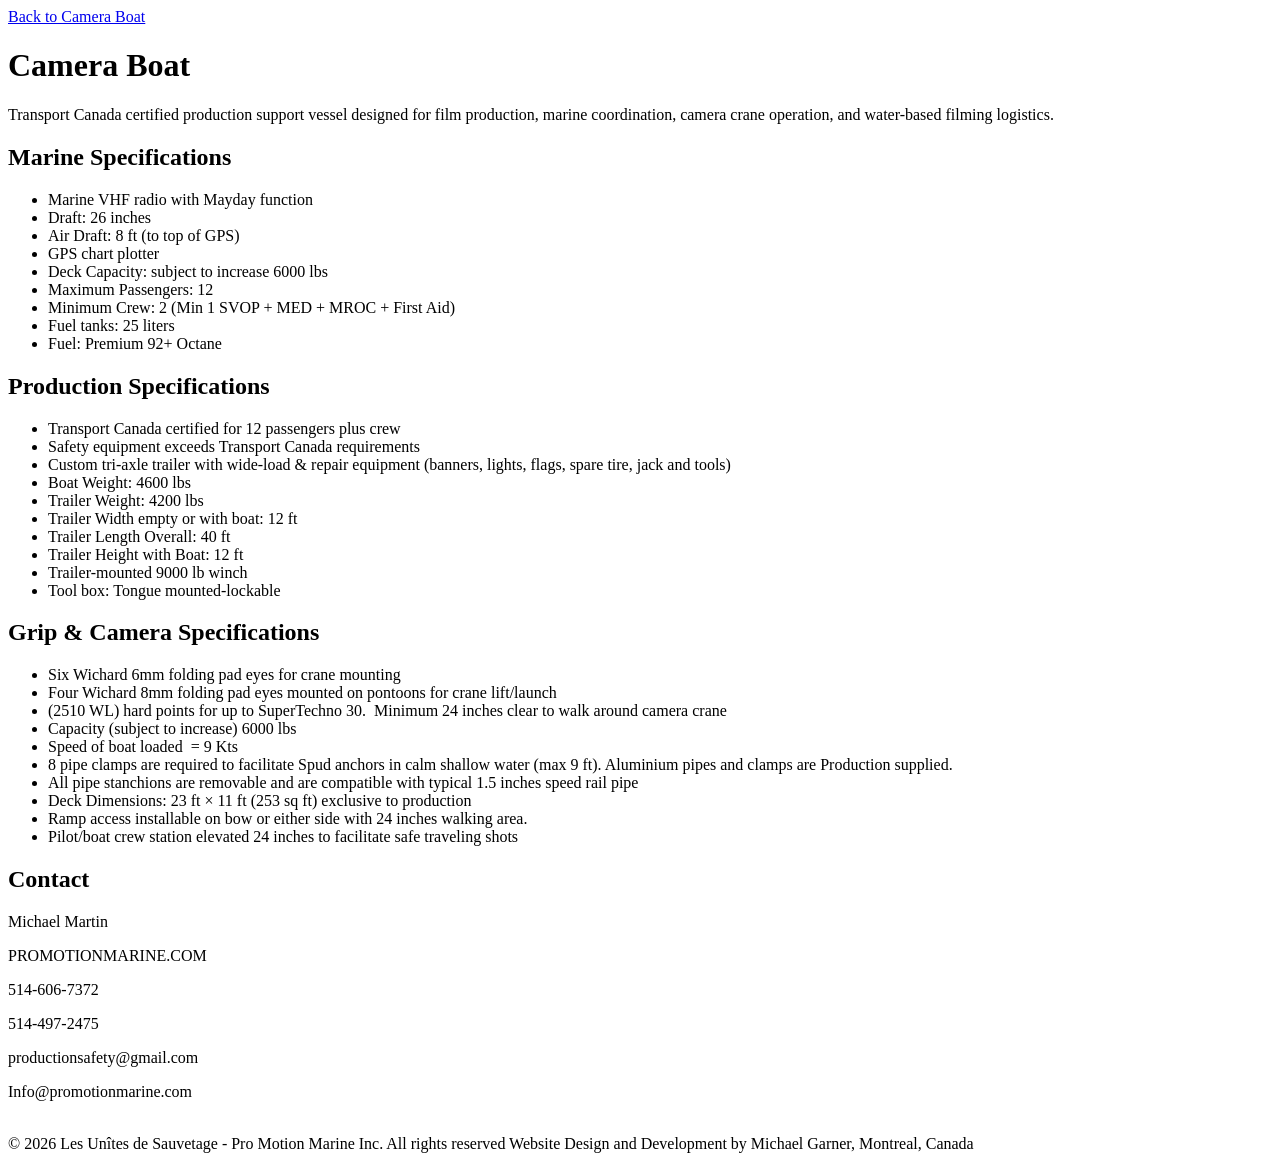
<file: printCameraBoatSpecs.html>
<!DOCTYPE html>
<html lang="en">

<head>
    <meta charset="UTF-8" />
    <meta name="viewport" content="width=device-width, initial-scale=1.0" />
    <title>Pro Motion Marine Officail Website - Les Unîtes de Sauvetage</title>


    <link rel="icon" href="images/favicon/favicon.ico" type="image/x-icon">
    <link rel="apple-touch-icon" sizes="180x180" href="images/favicon/apple-touch-icon.png">
    <link rel="icon" type="image/png" sizes="32x32" href="images/favicon/favicon-32x32.png">
    <link rel="icon" type="image/png" sizes="16x16" href="images/favicon/favicon-16x16.png">
    <link rel="manifest" href="site.webmanifest">

   
</head>

<body>

        <a href="camera_boat.html" class="back-link">Back to Camera Boat</a>
    
        <h1 class="camera-title">Camera Boat</h1>

        <p class="section-content">
            Transport Canada certified production support vessel designed for
            film production, marine coordination, camera crane operation,
            and water-based filming logistics.
        </p>

        


    <!-- MARINE SPECS -->
    <section class="dark-section">

        <h2>Marine Specifications</h2>

        <div class="section-content specs-grid">
            <ul>
                <li>Marine VHF radio with Mayday function</li>
                <li>Draft: 26 inches</li>
                <li>Air Draft: 8 ft (to top of GPS)</li>
                <li>GPS chart plotter</li>
                <li>Deck Capacity: subject to increase 6000 lbs</li>
                <li>Maximum Passengers: 12</li>
                <li>Minimum Crew: 2 (Min 1 SVOP + MED + MROC + First Aid)</li>
                <li>Fuel tanks: 25 liters</li>
                <li>Fuel: Premium 92+ Octane</li>
            </ul>
        </div>

    </section>


    <!-- PRODUCTION SPECS -->
    <section class="light-section">

        <h2>Production Specifications</h2>

        <div class="section-content specs-grid">
            <ul>
                <li>Transport Canada certified for 12 passengers plus crew</li>
                <li>Safety equipment exceeds Transport Canada requirements</li>
                <li>Custom tri-axle trailer with wide-load & repair equipment (banners, lights, flags, spare tire, jack
                    and tools)</li>
                <li>Boat Weight: 4600 lbs</li>
                <li>Trailer Weight: 4200 lbs</li>
                <li>Trailer Width empty or with boat: 12 ft</li>
                <li>Trailer Length Overall: 40 ft</li>
                <li>Trailer Height with Boat: 12 ft</li>
                <li>Trailer-mounted 9000 lb winch</li>
                <li>Tool box: Tongue mounted-lockable</li>
            </ul>
        </div>

    </section>


    <!-- GRIP SPECS -->
    <section class="light-section">

        <h2>Grip & Camera Specifications</h2>

        <div class="section-content">
            <ul class="specs-list">
                <li>Six Wichard 6mm folding pad eyes for crane mounting</li>
                <li>Four Wichard 8mm folding pad eyes mounted on pontoons for crane lift/launch</li>
                <li>(2510 WL) hard points for up to SuperTechno 30.  Minimum 24 inches clear to walk around camera crane
                </li>
                <li>Capacity (subject to increase) 6000 lbs</li>
                <li>Speed of boat loaded  = 9 Kts</li>
                <li>8 pipe clamps are required to facilitate Spud anchors in calm shallow water (max 9 ft). 
                    Aluminium pipes and clamps are Production supplied. </li>
                <li>All pipe stanchions are removable and are compatible with typical 1.5 inches speed rail pipe</li>
                <li>Deck Dimensions: 23 ft × 11 ft (253 sq ft) exclusive to production</li>
                <li>Ramp access installable on bow or either side with 24 inches walking area.</li>
                <li>Pilot/boat crew station elevated 24 inches to facilitate safe traveling shots</li>
            </ul>
        </div>

    </section>

    <!-- CONTACT -->
    <section id="contact">
        <h2>Contact</h2>
        <div id="contact-info">
            <p>Michael Martin</p>
            <p>PROMOTIONMARINE.COM</p>
            <p>514-606-7372</p>
            <p>514-497-2475</p>
            <p>productionsafety@gmail.com</p>
            <p>Info@promotionmarine.com</p>
        </div>
        <br>
    </section>

    <!-- FOOTER -->
    <footer>
        <div class="footer-content">
            <span class="left-footer">
                &copy; 2026 Les Unîtes de Sauvetage - Pro Motion Marine Inc. All rights reserved
            </span>
            <span class="right-footer">
                Website Design and Development by Michael Garner, Montreal, Canada
            </span>
        </div>
    </footer>


    <script src="scripts/boatimages.js"></script>

</body>

</html>
</file>
<file: styles/styles.css>
@import url("menuBarDoubleLine.css");
@import url("movieposters.css");
@import url("sectionContent.css");
@import url("hero.css");
@import url("icons.css");
@import url("styles768.css");
@import url("menuBar768.css");
@import url("icons768.css");
@import url("equipmentGallery.css");
@import url("boatGallery.css");

/* RESET */
* {
  margin: 0;
  padding: 0;
  box-sizing: border-box;
  z-index: 0;
  scroll-margin-top: 120px;
  font-family:'cinzel', serif;
}

h2 {
  font-family: 'cinzel', serif;
}

/* BASE */
body {
  font-family: Arial, Helvetica, sans-serif;
  line-height: 1.6;
  color: var(--dark);
}

/* FOOTER */
footer {
  background-color: #000;
  color: white;
  width: 100%;
  padding: 10px 20px;
}

/* FLEX CONTAINER */
.footer-content {
  display: flex;
  justify-content: space-between;
  align-items: center;
  gap: 10px;
  border-top: rgb(168, 22, 22) solid 1px;
}

/* TEXT */
.left-footer,
.right-footer {
  font-size: 13px;
}
</file>
